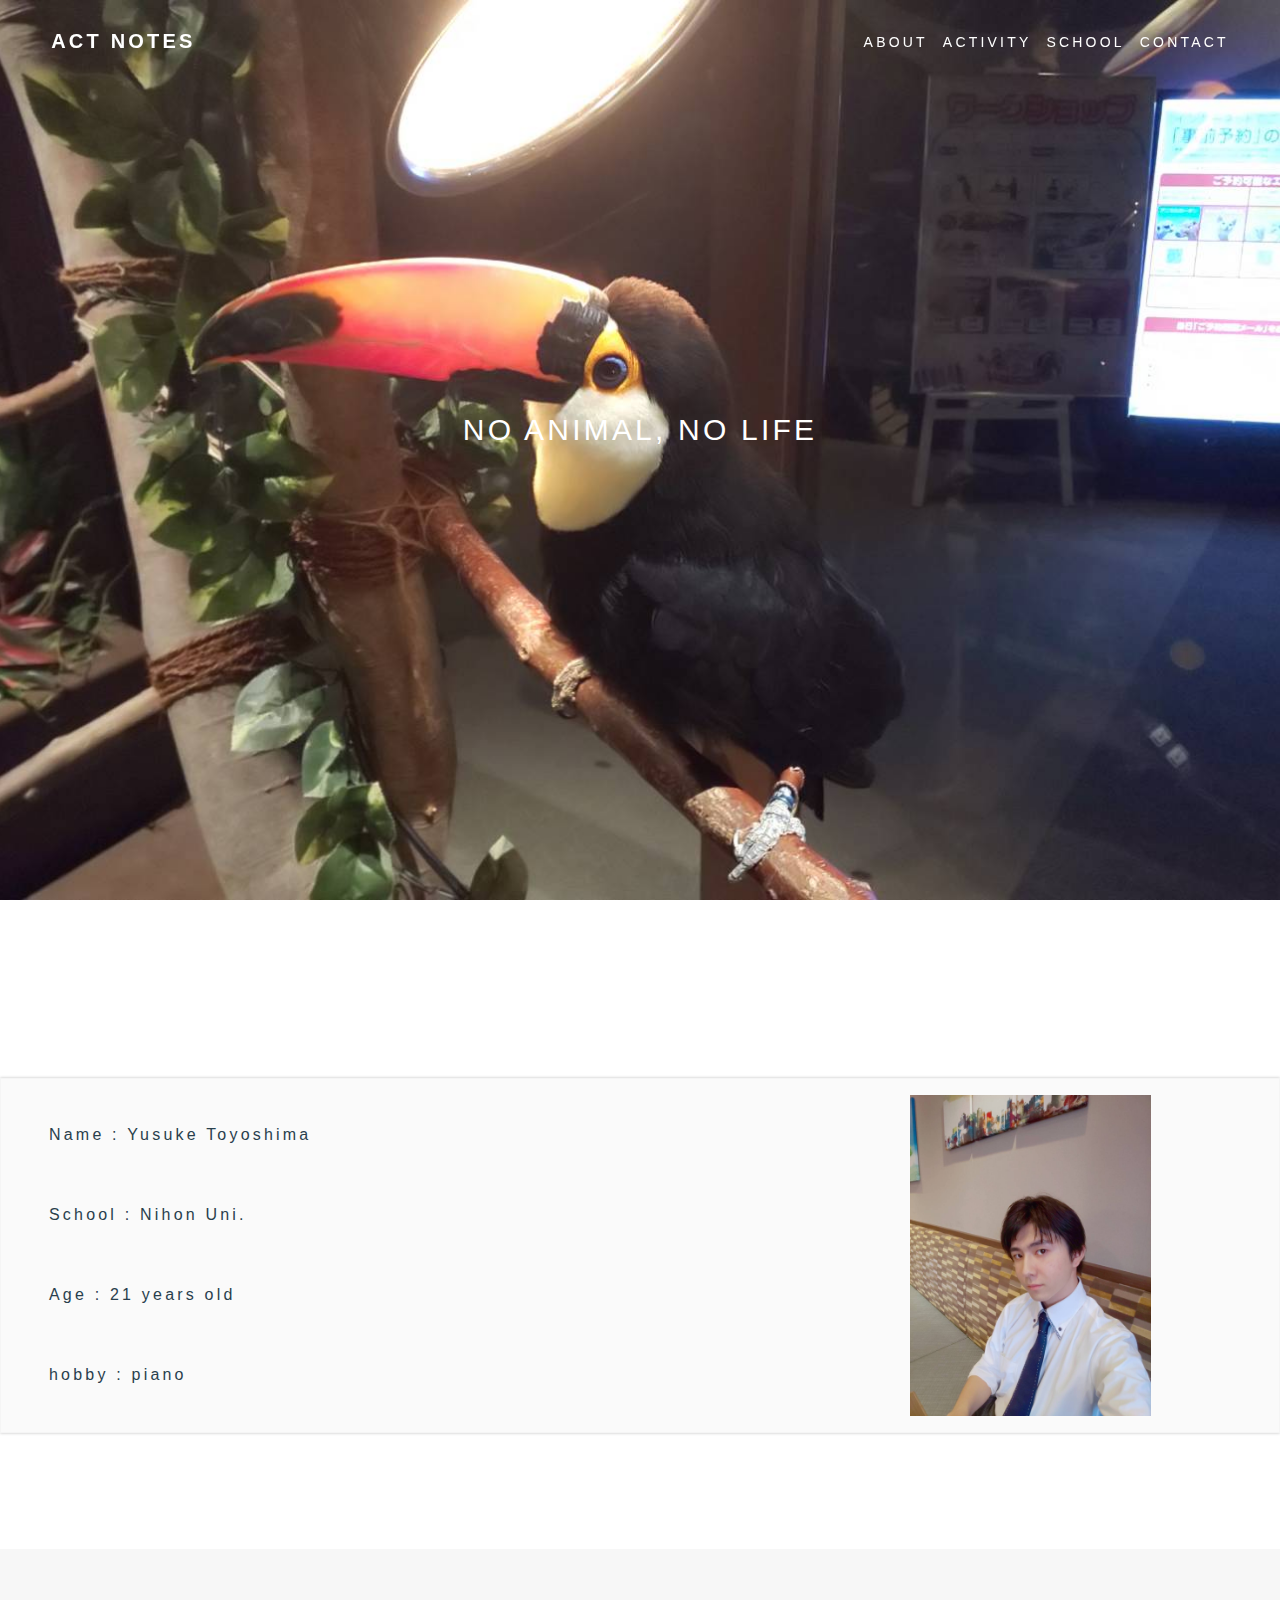
<file: ポートフォリオ.html>
<!DOCTYPE html>
<html lang="ja">
  <head>
    <meta charset="utf-8" />
    <meta name="robots" content="noindex,nofollow" />
    <title>my-portfolio</title>

    <meta name="viewport" content="width=device-width, initial-scale=1.0" />

    <link rel="stylesheet" href="style.css" />

    <script
      src="https://code.jquery.com/jquery-2.2.4.js"
      integrity="sha256-iT6Q9iMJYuQiMWNd9lDyBUStIq/8PuOW33aOqmvFpqI="
      crossorigin="anonymous"
    ></script>
    <script>
      $(function () {
        const hum = $("#hamburger, .close");
        const nav = $(".sp-nav");
        hum.on("click", function () {
          nav.toggleClass("toggle");
        });
      });
    </script>
  </head>
  <body>
    <header>
      <h1>
        <a href="/">ACT NOTES</a>
      </h1>
      <nav class="pc-nav">
        <ul>
          <li><a href="#">ABOUT</a></li>
          <li><a href="#">ACTIVITY</a></li>
          <li><a href="#">SCHOOL</a></li>
          <li><a href="#">CONTACT</a></li>
        </ul>
      </nav>
      <nav class="sp-nav">
        <ul>
          <li><a href="#">ABOUT</a></li>
          <li><a href="#">ACTIVITY</a></li>
          <li><a href="#">SCHOOL</a></li>
          <li><a href="#">CONTACT</a></li>
          <li class="close"><span>閉じる</span></li>
        </ul>
      </nav>
      <div id="hamburger">
        <span></span>
      </div>
    </header>
    <div class="main-visual">
      <h2>NO ANIMAL, NO LIFE</h2>
    </div>
    <section id="about">
      <h2 class="slide-bottom show">ABOUT<span></span></h2>
      <p class="slide-bottom show">
        <p class="intro">
        Name : Yusuke Toyoshima<br>
        School : Nihon Uni.<br>
        Age : 21 years old<br>
        hobby : piano<br>
        <img
          class="prof-img"
          src="71962.jpg"
        />
        </p>
      </p>
    </section>
    <section id="service">
      <h2 class="slide-bottom show">SERVICE<span></span></h2>
      <div>
        <div class="icon_list">
          <ul class="flex">
            <li class="slide-left show">
              <img src="icon_hearing.png" alt="テキスト" />
              <p>ライティング代行</p>
            </li>
            <li class="slide-left show">
              <img src="icon_marketing.png" alt="テキスト" />
              <p>助成金コンサル</p>
            </li>
            <li class="slide-left show">
              <img src="icon_planning.png" alt="テキスト" />
              <p>家庭教師</p>
            </li>
            <li class="slide-left show">
              <img src="icon_support.png" alt="テキスト" />
              <p>営業代行</p>
            </li>
          </ul>
        </div>
        <p class="slide-right show">まずは無料相談から</p>
        <div class="slide-bottom show">
          <a href="#" class="button">DETAIL</a>
        </div>
      </div>
    </section>
    <footer>
      <small>footer</small>
    </footer>
    <script>
      //フェードイン用のコード
      $(function () {
        $(window).on("load scroll", function () {
          $(".show").each(function () {
            var winScroll = $(window).scrollTop();
            var winHeight = $(window).height();
            var scrollPos = winScroll + winHeight * 0.9;
            if ($(this).offset().top < scrollPos) {
              $(this).css({ opacity: 1, transform: "translate(0, 0)" });
            }
          });
        });
      });
      //フェードイン用のコードはここまで

      //ヘッダーの高さと背景色の変更
      $(function () {
        const header = $("#header");
        $(window).on("load scroll", function () {
          var headerHeight = header.innerHeight();

          $(window).on("scroll", function () {
            if ($(this).scrollTop() > 100) {
              header.addClass("min-header");
            } else {
              header.removeClass("min-header");
            }
          });
        });
      });
    </script>
  </body>
</html>
</file>
<file: style.css>
@charset "utf-8";
* {
  box-sizing: border-box;
}
body {
  margin: 0;
  padding: 0;
  height: 100%;
  font-family: "Hiragino Kaku Gothic Pro", "ヒラギノ角ゴ Pro W3", メイリオ,
    Meiryo, "ＭＳ Ｐゴシック", "Helvetica Neue", Helvetica, Arial, sans-serif;
  background-color: #fff;
  letter-spacing: 0.2em;
}
header {
  z-index: 9999;
  padding: 30px 4% 10px;
  position: fixed;
  top: 0;
  width: 100%;
  background-color: transparent;
  display: flex;
  align-items: center;
  transition: all 0.2s ease-out;
}
header.min-header {
  padding: 10px 4%;
  background-color: #293f4d;
}
h1 {
  margin: 0;
  padding: 0;
  font-size: 20px;
}
a {
  text-decoration: none;
  color: #fff;
}
p {
  line-height: 2;
}
nav {
  margin: 0 0 0 auto;
}
ul {
  list-style: none;
  margin: 0;
  display: flex;
}
li {
  margin: 0 0 0 15px;
  font-size: 14px;
}
.main-visual {
  display: flex;
  justify-content: center;
  align-items: center;
  height: 100vh;
  background: url("71691.jpg") top center / cover no-repeat;
}
.main-visual h2 {
  margin: 0 0 40px 0;
  font-size: 30px;
  font-weight: normal;
  color: #fff;
}
.sp-nav {
  display: none;
}

/*リンクボタン*/
a.button {
  display: block;
  width: 250px;
  margin: 0 auto;
  padding: 15px 30px;
  text-align: center;
  border: 1px solid #fff;
  transition: all 0.3s ease-out;
}
a.button:hover {
  color: #505050;
  background-color: #fff;
}
/* section */
.flex {
  display: flex;
}
section {
  overflow: hidden;
  text-align: center;
  padding: 100px 0;
}
section h2 {
  margin: 0 0 50px 0;
  color: #293f4d;
  text-align: center;
}
section p {
  color: #293f4d;
}
.photo {
  width: 55%;
  height: 500px;
  background: #fff url(section-bg.jpg) center/ cover no-repeat;
}
.photo + div {
  display: flex;
  flex-direction: column;
  justify-content: center;
  align-items: center;
  width: 45%;
}
#service {
  background-color: #f7f7f7;
}
#service .icon_list {
  display: block;
  margin: 0 auto;
  max-width: 800px;
}
#service ul {
  margin: 0;
  padding: 0;
  flex-direction: row;
  justify-content: space-between;
  flex-wrap: wrap;
}
#service ul li {
  width: 25%;
  margin: 0;
  text-align: center;
}
#service ul li:nth-of-type(2) {
  transition-delay: 0.2s;
}
#service ul li:nth-of-type(3) {
  transition-delay: 0.4s;
}
#service ul li:nth-of-type(4) {
  transition-delay: 0.6s;
}
#service ul li img {
  max-width: 116px;
}
#service ul li p {
  font-size: 14px;
  color: #f73f6f;
}
#service p {
  margin: 0 0 40px 0;
}
#service a.button {
  color: #293f4d;
  border: 1px solid #293f4d;
}
#service a.button:hover {
  color: #fff;
  background-color: #293f4d;
}
/* footer */
footer {
  padding: 50px 0 20px;
  background-color: #293f4d;
  text-align: center;
}

@media screen and (max-width: 640px) {
  /*ハンバーガーメニュー*/
  .pc-nav {
    display: none;
  }
  .sp-nav {
    z-index: 1;
    position: fixed;
    top: 0;
    left: 0;
    width: 100%;
    height: 100vh;
    display: block;
    width: 100%;
    background: rgba(0, 0, 0, 0.8);
    opacity: 0;
    transform: translateY(-100%);
    transition: all 0.2s ease-in-out;
  }
  #hamburger {
    position: relative;
    display: block;
    width: 30px;
    height: 25px;
    margin: 0 0 0 auto;
  }
  #hamburger span {
    position: absolute;
    top: 50%;
    left: 0;
    display: block;
    width: 100%;
    height: 2px;
    background-color: #fff;
    transform: translateY(-50%);
  }
  #hamburger::before {
    content: "";
    display: block;
    position: absolute;
    top: 0;
    left: 0;
    width: 100%;
    height: 2px;
    background-color: #fff;
  }
  #hamburger::after {
    content: "";
    display: block;
    position: absolute;
    bottom: 0;
    left: 0;
    width: 70%;
    height: 2px;
    background-color: #fff;
  }
  /*スマホメニュー*/
  .sp-nav ul {
    padding: 0;
    display: flex;
    flex-direction: column;
    justify-content: center;
    align-items: center;
    height: 100%;
  }
  .sp-nav li {
    margin: 0;
    padding: 0;
  }
  .sp-nav li span {
    font-size: 15px;
    color: #fff;
  }
  .sp-nav li a,
  .sp-nav li span {
    display: block;
    padding: 20px 0;
  }
  /*-閉じるアイコンー*/
  .sp-nav .close {
    position: relative;
    padding-left: 20px;
  }
  .sp-nav .close::before {
    content: "";
    position: absolute;
    top: 50%;
    left: 0;
    display: block;
    width: 16px;
    height: 1px;
    background: #fff;
    transform: rotate(45deg);
  }
  .sp-nav .close::after {
    content: "";
    position: absolute;
    top: 50%;
    left: 0;
    display: block;
    width: 16px;
    height: 1px;
    background: #fff;
    transform: rotate(-45deg);
  }
  .toggle {
    transform: translateY(0);
    opacity: 1;
  }
  .main-visual {
    padding: 0 4%;
  }
  h2 {
    line-height: 1.6;
    text-align: center;
  }
  /* section */
  #service ul li {
    width: 50%;
  }
}
table {
  max-width: 700px;
  margin: 0 auto;
  color: #aaa;
}

/* フェードイン用のCSS */

/* 上からフェードイン */
.slide-top {
  opacity: 0;
  transform: translate(0, -20px);
  transition: all 1s ease-out;
}

/* 下からフェードイン */
.slide-bottom {
  opacity: 0;
  transform: translate(0, 20px);
  transition: all 1s ease-out;
}

/* 左からフェードイン */
.slide-left {
  opacity: 0;
  transform: translate(-20px, 0);
  transition: all 1s ease-out;
}

/* 右からフェードイン */
.slide-right {
  opacity: 0;
  transform: translate(20px, 0);
  transition: all 1s ease-out;
}

.intro {
  box-shadow: 0px 0px 3px silver;
  border: solid 1px whitesmoke;
  padding: 0.5em 1em 0.5em 2.3em;
  background: #fafafa;
}

.intro {
  line-height: 5;
  padding: 1em 0;
  display: flex;
  justify-content: space-between;
  text-align: left;
  padding-left: 3em;
}

.prof-img {
  width: 30%;
  height: 30%;
  padding-right: 8em;
}
</file>
